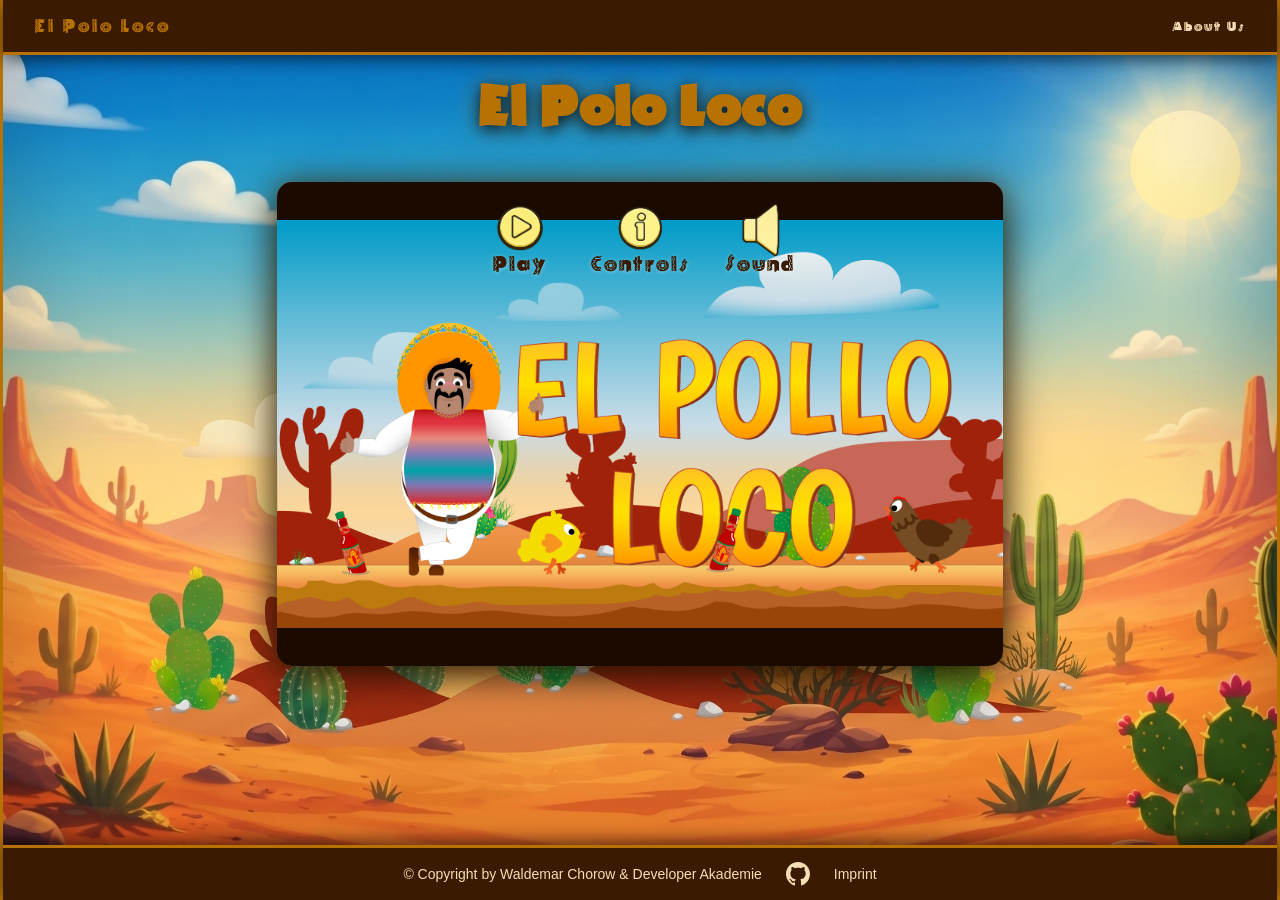
<file: index.html>
<!DOCTYPE html>
<html translate="no" lang="en">    
<head>
    <meta charset="UTF-8">
    <meta name="viewport" content="width=device-width, initial-scale=1.0">
    <title>El Polo Loco</title>
    <link rel="icon" href="assets/img/10_icons/favIcon.png" type="image/png">
    <link rel="shortcut icon" href="assets/img/10_icons/favIcon.png" type="image/png">
    <link rel="stylesheet" href="style.css">
    <link rel="stylesheet" href="styles/overlays.css">
    <link rel="stylesheet" href="styles/assets.css">
    <link rel="stylesheet" href="styles/mobile-responsiv.css">
    <script src="scripts/models/audio-manager.class.js"></script>
    <script src="scripts/models/drawable-objects.class.js"></script>
    <script src="scripts/models/movable.object.class.js"></script>
    <script src="scripts/models/layers.class.js"></script>
    <script src="scripts/models/clouds.class.js"></script>
    <script src="scripts/models/character.class.js"></script>
    <script src="scripts/models/chicken.class.js"></script>
    <script src="scripts/models/chicken-small.class.js"></script>
    <script src="scripts/models/endboss.class.js"></script>
    <script src="scripts/models/status-bar.class.js"></script>
    <script src="scripts/models/health-bar-boss.class.js"></script>
    <script src="scripts/models/bottle-status-bar.class.js"></script>
    <script src="scripts/models/coin-score.class.js"></script>
    <script src="scripts/models/coin.class.js"></script>
    <script src="scripts/models/bottle.class.js"></script>
    <script src="scripts/models/world.class.js"></script>
    <script src="scripts/models/background.class.js"></script> 
    <script src="scripts/models/keyboard.class.js"></script> 
    <script src="scripts/models/level.class.js"></script>
    <script src="scripts/levels/level1.js"></script>
    <script src="scripts/models/throwable-object.class.js"></script>
    <script src="scripts/models/action-icons.class.js"></script>
    <script src="scripts/models/start-screen.class.js"></script>
    <script src="scripts/models/mobile-controls.class.js"></script>
    <script src="scripts/game.js"></script>
    
</head>
<body onload="init()" id="Wrapper">

    <!-- Rotate Device Overlay -->
    <div id="rotate-overlay">
        <div class="rotate-icon">📱</div>
        <h2>Please rotate your device</h2>
        <p>For the best gaming experience, please rotate to landscape mode.</p>
    </div>

    <!-- About Us Modal -->
    <div id="about-modal">
        <div id="about-content">
            <button id="about-close" onclick="document.getElementById('about-modal').classList.remove('open')">&times;</button>
            <h2>About Us</h2>
            <p>El Polo Loco is a jump-and-run game developed as part of the <strong>Developer Akademie</strong> training program.</p>
            <p>Developed by <strong>Waldemar Chorow</strong> with passion for games and clean code.</p>
        </div>
    </div>

    <div id="page-bg">
    <nav id="navbar">
        <div id="navbar-inner">
            <span id="nav-brand">El Polo Loco</span>
            <ul id="nav-links">
                <li><a href="#" onclick="document.getElementById('about-modal').classList.add('open'); return false;">About Us</a></li>
            </ul>
        </div>
    </nav>
    <h1>El Polo Loco</h1>

    <div id="game-container">
        <div id="game-toolbar">
            <div id="action-icons-left">
                <button id="btn-home" onclick="goHome()">
                    <img src="assets/img/10_icons/homeIcon.png" alt="Home">
                </button>
                <button id="btn-pause" onclick="ActionIcons.togglePause()">
                    <img id="icon-pause" src="assets/img/10_icons/pauseIcon.png" alt="Pause">
                </button>
                <button id="btn-restart" onclick="ActionIcons.restart()">
                    <img src="assets/img/10_icons/restartIcon.png" alt="Restart">
                </button>
                <button id="btn-info" onclick="ActionIcons.toggleInfo()">
                    <img src="assets/img/10_icons/infoIcon.png" alt="Info">
                </button>
                <button id="btn-sound" onclick="ActionIcons.toggleSound()">
                    <img id="icon-sound" src="assets/img/10_icons/soundOnIcon.png" alt="Sound">
                </button>
                <div class="slider-group">
                    <input id="music-slider" type="range" min="0" max="1" step="0.05" value="0.4"
                        oninput="ActionIcons.setMusicVolume(this.value)">
                    <label for="music-slider">Music</label>
                </div>
                <div class="slider-group">
                    <input id="sfx-slider" type="range" min="0" max="1" step="0.05" value="0.3"
                        oninput="ActionIcons.setSfxVolume(this.value)">
                    <label for="sfx-slider">Sounds</label>
                </div>
            </div>
            <div id="action-icons">
            </div>
        </div>
        <div id="canvas-wrapper">
            <canvas id="canvas" width="720" height="480"></canvas>

            <!-- Info overlay (controls) - identical to start screen -->
            <div id="game-info-overlay">
                <button id="game-info-close" onclick="ActionIcons.toggleInfo()">✕</button>
            </div>

            <!-- Mobile Controls (visible only in landscape on touch devices) -->
            <div id="mobile-controls">
                <div id="mobile-controls-left">
                    <button id="btn-mobile-left" class="mobile-btn"
                        ontouchstart="MobileControls.press('LEFT', event)"
                        ontouchend="MobileControls.release('LEFT', event)"
                        ontouchcancel="MobileControls.release('LEFT', event)"
                        oncontextmenu="return false">←</button>
                    <button id="btn-mobile-right" class="mobile-btn"
                        ontouchstart="MobileControls.press('RIGHT', event)"
                        ontouchend="MobileControls.release('RIGHT', event)"
                        ontouchcancel="MobileControls.release('RIGHT', event)"
                        oncontextmenu="return false">→</button>
                </div>
                <div id="mobile-controls-right">
                    <button id="btn-mobile-jump" class="mobile-btn"
                        ontouchstart="MobileControls.press('SPACE', event)"
                        ontouchend="MobileControls.release('SPACE', event)"
                        ontouchcancel="MobileControls.release('SPACE', event)"
                        oncontextmenu="return false">↑</button>
                    <button id="btn-mobile-throw" class="mobile-btn mobile-btn-bottle"
                        ontouchstart="MobileControls.press('D', event)"
                        ontouchend="MobileControls.release('D', event)"
                        ontouchcancel="MobileControls.release('D', event)"
                        oncontextmenu="return false">
                        <img src="assets/img/6_salsa_bottle/salsa_bottle.png" alt="Throw">
                    </button>
                </div>
            </div>

            <!-- You Win Overlay -->
            <div id="you-win-screen">
                <img id="you-win-img" src="assets/img/You won, you lost/You Win A.png" alt="You Win">
                <button id="you-win-restart" onclick="restartGame()">
                    <img src="assets/img/10_icons/restartIcon.png" alt="Restart">
                </button>
                <button id="you-win-home" onclick="goHome()">
                    <img src="assets/img/10_icons/homeIcon.png" alt="Home">
                </button>
            </div>

            <!-- Game Over Overlay -->
            <div id="game-over-screen">
                <img id="game-over-img" src="assets/img/You won, you lost/Game Over.png" alt="Game Over">
                <button id="game-over-restart" onclick="restartGame()">
                    <img src="assets/img/10_icons/restartIcon.png" alt="Restart">
                </button>
                <button id="game-over-home" onclick="goHome()">
                    <img src="assets/img/10_icons/homeIcon.png" alt="Home">
                </button>
            </div>

            <!-- Start Screen Overlay -->
            <div id="start-screen">
                <img id="start-screen-bg" src="assets/img/9_intro_outro_screens/start/startscreen_2.png" alt="Start">
                <div id="start-screen-buttons">
                    <button id="start-play-btn" onclick="StartScreen.play()">
                        <img src="assets/img/10_icons/playIcon.png" alt="Play">
                        <span>Play</span>
                    </button>
                    <button id="start-info-btn" onclick="StartScreen.toggleInfo()">
                        <img src="assets/img/10_icons/infoIcon.png" alt="Info">
                        <span>Controls</span>
                    </button>
                    <button id="start-sound-btn" onclick="StartScreen.toggleSound(event)">
                        <img id="start-icon-sound" src="assets/img/10_icons/soundOnIcon.png" alt="Sound">
                        <span>Sound</span>
                    </button>
                </div>
                <div id="start-info-overlay">
                    <button id="start-info-close" onclick="StartScreen.toggleInfo()">✕</button>
                </div>
            </div>
        </div>
    </div>

    <footer id="main-footer">
        <div id="footer-inner">
            <span>&copy; Copyright by Waldemar Chorow &amp; Developer Akademie</span>
            <a href="https://github.com/WaldemarChorow" target="_blank" rel="noopener" id="github-link" aria-label="GitHub">
                <svg id="github-icon" viewBox="0 0 24 24" xmlns="http://www.w3.org/2000/svg">
                    <path d="M12 0C5.37 0 0 5.37 0 12c0 5.31 3.435 9.795 8.205 11.385.6.105.825-.255.825-.57 0-.285-.015-1.23-.015-2.235-3.015.555-3.795-.735-4.035-1.41-.135-.345-.72-1.41-1.23-1.695-.42-.225-1.02-.78-.015-.795.945-.015 1.62.87 1.845 1.23 1.08 1.815 2.805 1.305 3.495.99.105-.78.42-1.305.765-1.605-2.67-.3-5.46-1.335-5.46-5.925 0-1.305.465-2.385 1.23-3.225-.12-.3-.54-1.53.12-3.18 0 0 1.005-.315 3.3 1.23.96-.27 1.98-.405 3-.405s2.04.135 3 .405c2.295-1.56 3.3-1.23 3.3-1.23.66 1.65.24 2.88.12 3.18.765.84 1.23 1.905 1.23 3.225 0 4.605-2.805 5.625-5.475 5.925.435.375.81 1.095.81 2.22 0 1.605-.015 2.895-.015 3.3 0 .315.225.69.825.57A12.02 12.02 0 0 0 24 12c0-6.63-5.37-12-12-12z"/>
                </svg>
            </a>
            <a href="impressum.html" id="footer-impressum">Imprint</a>
        </div>
    </footer>
    </div>

</body>
</html>
</file>
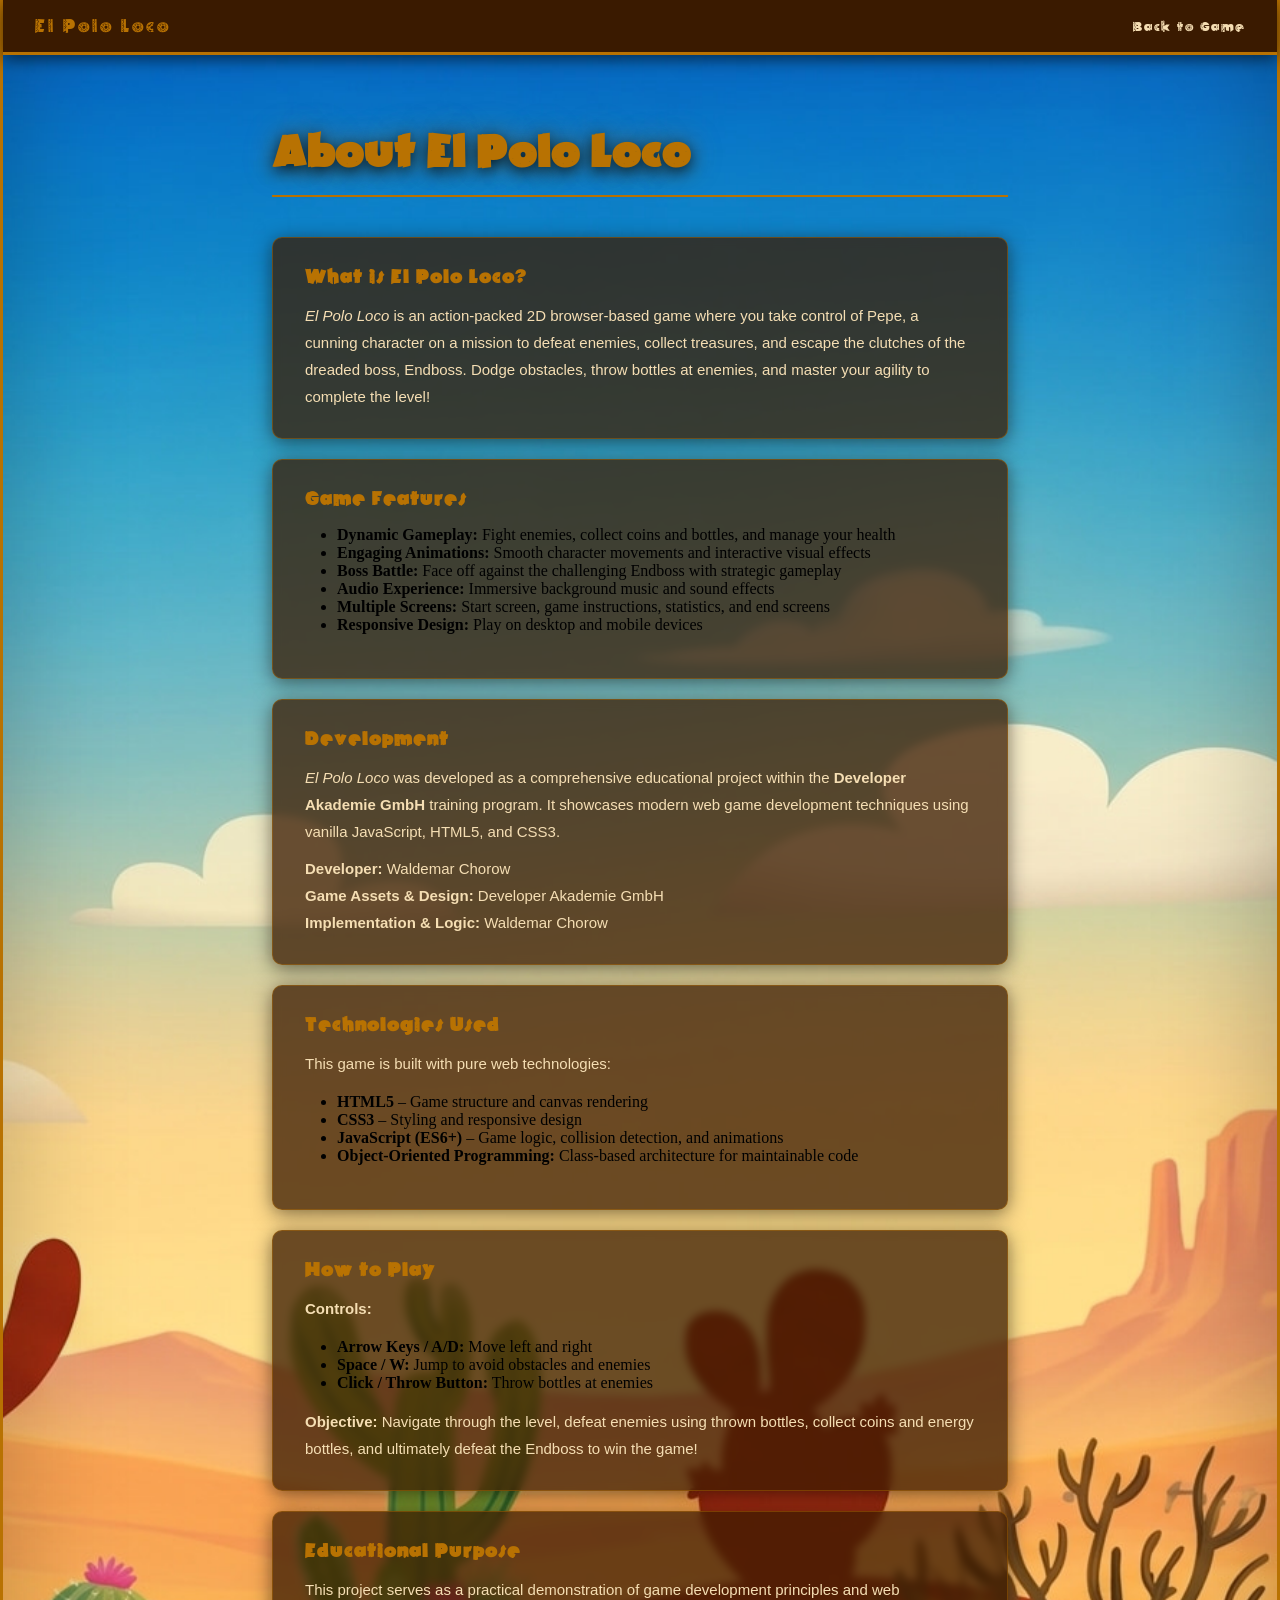
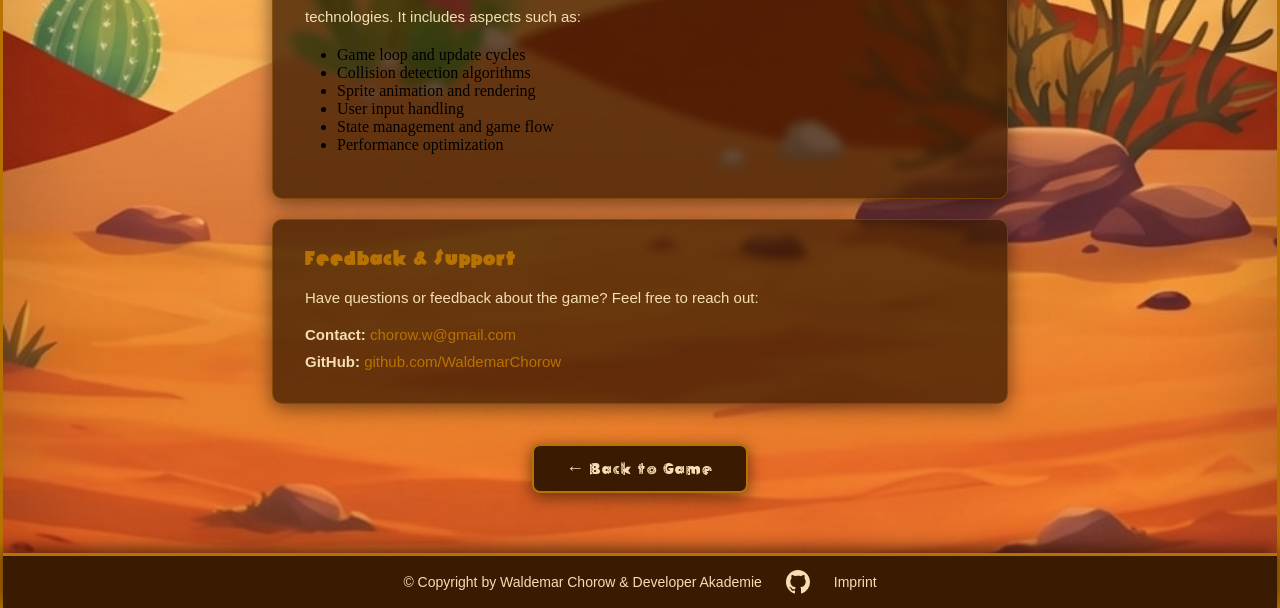
<file: about.html>
<!DOCTYPE html>
<html translate="no" lang="en">
<head>
    <meta charset="UTF-8">
    <meta name="viewport" content="width=device-width, initial-scale=1.0">
    <title>About Us – El Polo Loco</title>
    <link rel="icon" href="assets/img/10_icons/favIcon.png" type="image/png">
    <link rel="stylesheet" href="style.css">
    <link rel="stylesheet" href="impressum.css">
</head>
<body>

    <div id="page-bg">

        <nav id="navbar">
            <div id="navbar-inner">
                <a href="index.html" id="nav-brand">El Polo Loco</a>
                <ul id="nav-links">
                    <li><a href="index.html">Back to Game</a></li>
                </ul>
            </div>
        </nav>

        <main id="impressum-main">
            <h1 id="impressum-title">About El Polo Loco</h1>

            <section class="imp-section">
                <h2>What is El Polo Loco?</h2>
                <p>
                    <em>El Polo Loco</em> is an action-packed 2D browser-based game where you take control of Pepe,
                    a cunning character on a mission to defeat enemies, collect treasures, and escape the clutches
                    of the dreaded boss, Endboss. Dodge obstacles, throw bottles at enemies, and master your agility
                    to complete the level!
                </p>
            </section>

            <section class="imp-section">
                <h2>Game Features</h2>
                <ul style="padding-left: 2rem;">
                    <li><strong>Dynamic Gameplay:</strong> Fight enemies, collect coins and bottles, and manage your health</li>
                    <li><strong>Engaging Animations:</strong> Smooth character movements and interactive visual effects</li>
                    <li><strong>Boss Battle:</strong> Face off against the challenging Endboss with strategic gameplay</li>
                    <li><strong>Audio Experience:</strong> Immersive background music and sound effects</li>
                    <li><strong>Multiple Screens:</strong> Start screen, game instructions, statistics, and end screens</li>
                    <li><strong>Responsive Design:</strong> Play on desktop and mobile devices</li>
                </ul>
            </section>

            <section class="imp-section">
                <h2>Development</h2>
                <p>
                    <em>El Polo Loco</em> was developed as a comprehensive educational project within the
                    <strong>Developer Akademie GmbH</strong> training program. It showcases modern web game development
                    techniques using vanilla JavaScript, HTML5, and CSS3.
                </p>
                <p>
                    <strong>Developer:</strong> Waldemar Chorow<br>
                    <strong>Game Assets & Design:</strong> Developer Akademie GmbH<br>
                    <strong>Implementation & Logic:</strong> Waldemar Chorow
                </p>
            </section>

            <section class="imp-section">
                <h2>Technologies Used</h2>
                <p>
                    This game is built with pure web technologies:
                </p>
                <ul style="padding-left: 2rem;">
                    <li><strong>HTML5</strong> – Game structure and canvas rendering</li>
                    <li><strong>CSS3</strong> – Styling and responsive design</li>
                    <li><strong>JavaScript (ES6+)</strong> – Game logic, collision detection, and animations</li>
                    <li><strong>Object-Oriented Programming:</strong> Class-based architecture for maintainable code</li>
                </ul>
            </section>

            <section class="imp-section">
                <h2>How to Play</h2>
                <p>
                    <strong>Controls:</strong>
                </p>
                <ul style="padding-left: 2rem;">
                    <li><strong>Arrow Keys / A/D:</strong> Move left and right</li>
                    <li><strong>Space / W:</strong> Jump to avoid obstacles and enemies</li>
                    <li><strong>Click / Throw Button:</strong> Throw bottles at enemies</li>
                </ul>
                <p>
                    <strong>Objective:</strong> Navigate through the level, defeat enemies using thrown bottles,
                    collect coins and energy bottles, and ultimately defeat the Endboss to win the game!
                </p>
            </section>

            <section class="imp-section">
                <h2>Educational Purpose</h2>
                <p>
                    This project serves as a practical demonstration of game development principles and web technologies.
                    It includes aspects such as:
                </p>
                <ul style="padding-left: 2rem;">
                    <li>Game loop and update cycles</li>
                    <li>Collision detection algorithms</li>
                    <li>Sprite animation and rendering</li>
                    <li>User input handling</li>
                    <li>State management and game flow</li>
                    <li>Performance optimization</li>
                </ul>
            </section>

            <section class="imp-section">
                <h2>Feedback & Support</h2>
                <p>
                    Have questions or feedback about the game? Feel free to reach out:
                </p>
                <p>
                    <strong>Contact:</strong> <a href="mailto:chorow.w@gmail.com">chorow.w@gmail.com</a><br>
                    <strong>GitHub:</strong> <a href="https://github.com/WaldemarChorow" target="_blank">github.com/WaldemarChorow</a>
                </p>
            </section>

            <div class="imp-back">
                <a href="index.html" class="imp-btn">← Back to Game</a>
            </div>
        </main>

        <footer id="main-footer">
            <div id="footer-inner">
                <span>&copy; Copyright by Waldemar Chorow &amp; Developer Akademie</span>
                <a href="https://github.com/WaldemarChorow" target="_blank" rel="noopener" id="github-link" aria-label="GitHub">
                    <svg id="github-icon" viewBox="0 0 24 24" xmlns="http://www.w3.org/2000/svg">
                        <path d="M12 0C5.37 0 0 5.37 0 12c0 5.31 3.435 9.795 8.205 11.385.6.105.825-.255.825-.57 0-.285-.015-1.23-.015-2.235-3.015.555-3.795-.735-4.035-1.41-.135-.345-.72-1.41-1.23-1.695-.42-.225-1.02-.78-.015-.795.945-.015 1.62.87 1.845 1.23 1.08 1.815 2.805 1.305 3.495.99.105-.78.42-1.305.765-1.605-2.67-.3-5.46-1.335-5.46-5.925 0-1.305.465-2.385 1.23-3.225-.12-.3-.54-1.53.12-3.18 0 0 1.005-.315 3.3 1.23.96-.27 1.98-.405 3-.405s2.04.135 3 .405c2.295-1.56 3.3-1.23 3.3-1.23.66 1.65.24 2.88.12 3.18.765.84 1.23 1.905 1.23 3.225 0 4.605-2.805 5.625-5.475 5.925.435.375.81 1.095.81 2.22 0 1.605-.015 2.895-.015 3.3 0 .315.225.69.825.57A12.02 12.02 0 0 0 24 12c0-6.63-5.37-12-12-12z"/>
                    </svg>
                </a>
                <a href="impressum.html" id="footer-impressum">Imprint</a>
            </div>
        </footer>

    </div><!-- /page-bg -->

</body>
</html>
</file>
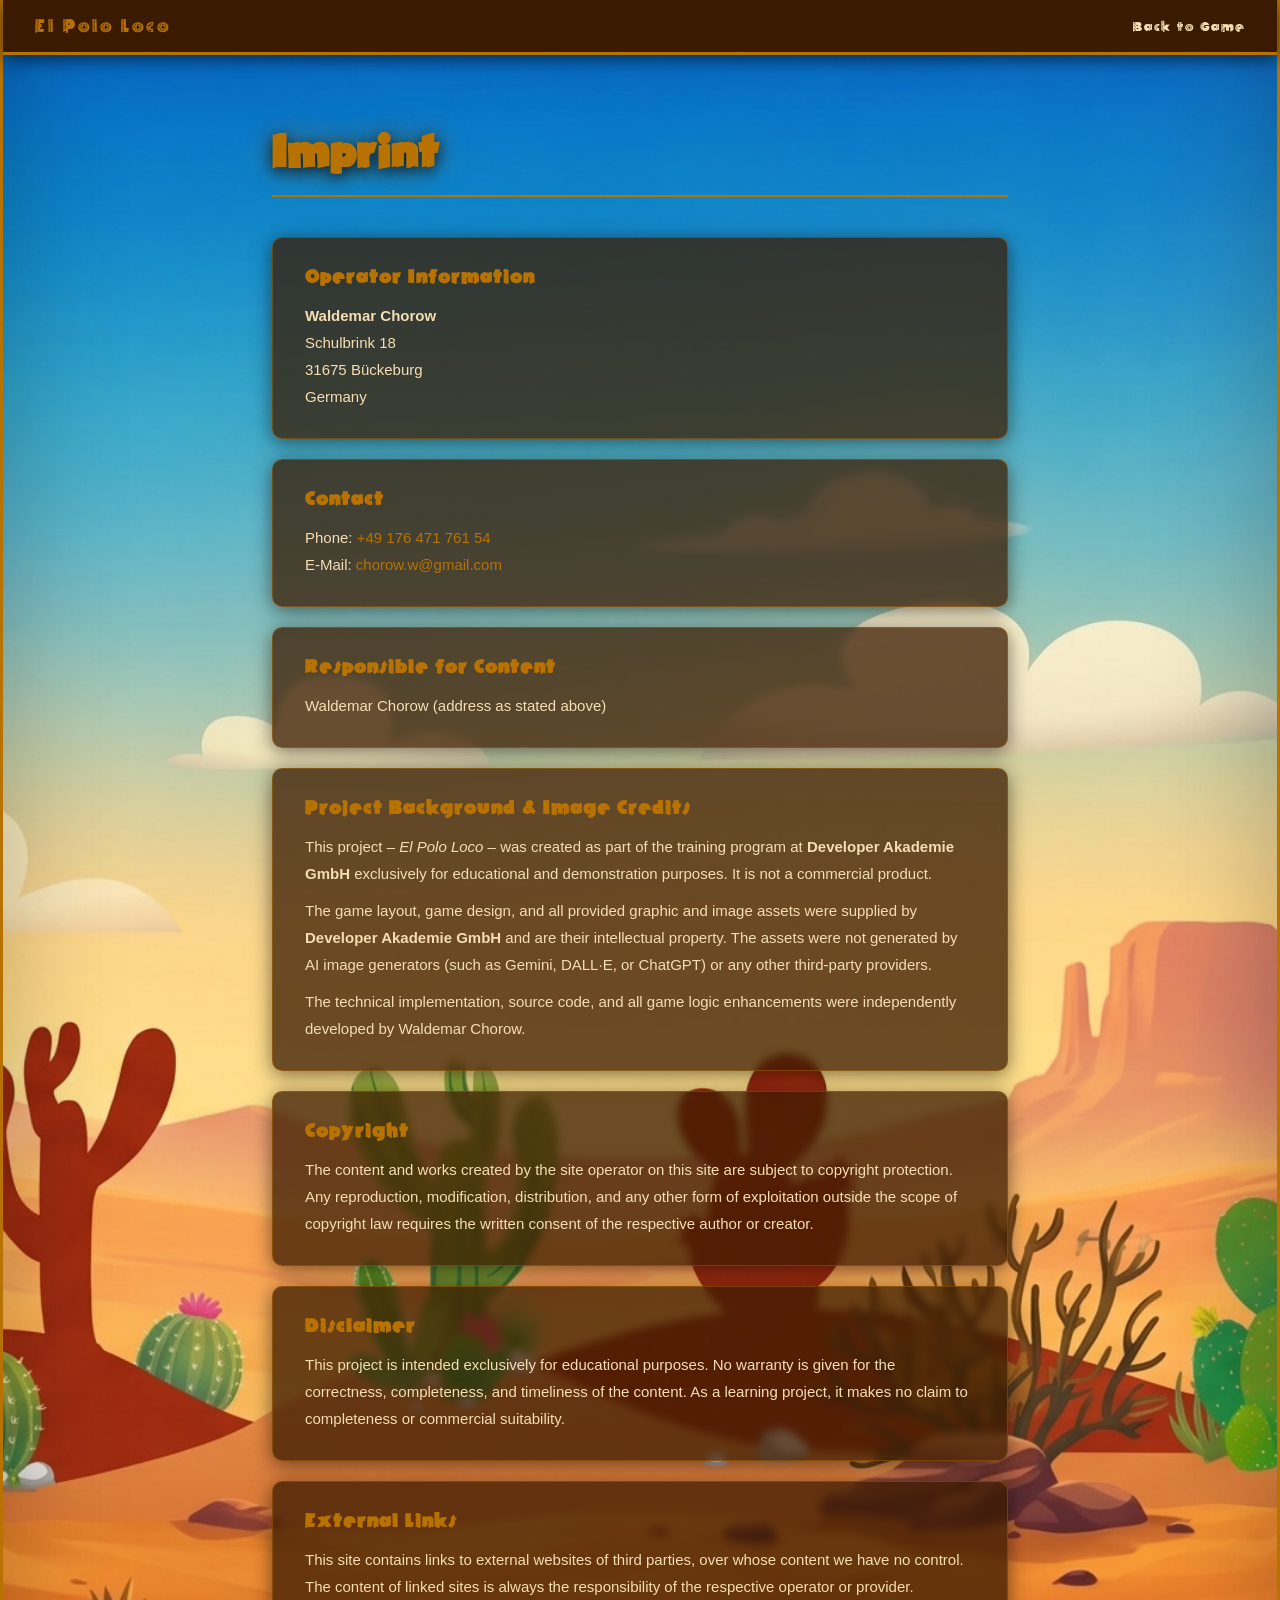
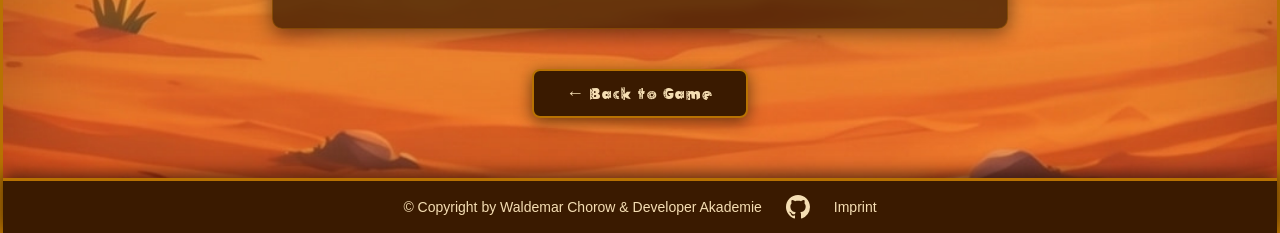
<file: impressum.html>
<!DOCTYPE html>
<html translate="no" lang="en">
<head>
    <meta charset="UTF-8">
    <meta name="viewport" content="width=device-width, initial-scale=1.0">
    <title>Imprint – El Polo Loco</title>
    <link rel="icon" href="assets/img/10_icons/favIcon.png" type="image/png">
    <link rel="stylesheet" href="style.css">
    <link rel="stylesheet" href="impressum.css">
</head>
<body>

    <div id="page-bg">

        <nav id="navbar">
            <div id="navbar-inner">
                <a href="index.html" id="nav-brand">El Polo Loco</a>
                <ul id="nav-links">
                    <li><a href="index.html">Back to Game</a></li>
                </ul>
            </div>
        </nav>

        <main id="impressum-main">
            <h1 id="impressum-title">Imprint</h1>

            <section class="imp-section">
                <h2>Operator Information</h2>
                <p>
                    <strong>Waldemar Chorow</strong><br>
                    Schulbrink 18<br>
                    31675 Bückeburg<br>
                    Germany
                </p>
            </section>

            <section class="imp-section">
                <h2>Contact</h2>
                <p>
                    Phone: <a href="tel:+4917647176154">+49 176 471 761 54</a><br>
                    E-Mail: <a href="mailto:chorow.w@gmail.com">chorow.w@gmail.com</a>
                </p>
            </section>

            <section class="imp-section">
                <h2>Responsible for Content</h2>
                <p>Waldemar Chorow (address as stated above)</p>
            </section>

            <section class="imp-section">
                <h2>Project Background &amp; Image Credits</h2>
                <p>
                    This project – <em>El Polo Loco</em> – was created as part of the training program at
                    <strong>Developer Akademie GmbH</strong> exclusively for educational and
                    demonstration purposes. It is not a commercial product.
                </p>
                <p>
                    The game layout, game design, and all provided graphic and image assets were
                    supplied by <strong>Developer Akademie GmbH</strong> and are their intellectual property.
                    The assets were not generated by AI image generators (such as Gemini, DALL·E, or ChatGPT)
                    or any other third-party providers.
                </p>
                <p>
                    The technical implementation, source code, and all game logic enhancements were
                    independently developed by Waldemar Chorow.
                </p>
            </section>

            <section class="imp-section">
                <h2>Copyright</h2>
                <p>
                    The content and works created by the site operator on this site are subject to
                    copyright protection. Any reproduction, modification, distribution, and any other
                    form of exploitation outside the scope of copyright law requires the written consent
                    of the respective author or creator.
                </p>
            </section>

            <section class="imp-section">
                <h2>Disclaimer</h2>
                <p>
                    This project is intended exclusively for educational purposes. No warranty is given
                    for the correctness, completeness, and timeliness of the content. As a learning project,
                    it makes no claim to completeness or commercial suitability.
                </p>
            </section>

            <section class="imp-section">
                <h2>External Links</h2>
                <p>
                    This site contains links to external websites of third parties, over whose content
                    we have no control. The content of linked sites is always the responsibility of the
                    respective operator or provider.
                </p>
            </section>

            <div class="imp-back">
                <a href="index.html" class="imp-btn">← Back to Game</a>
            </div>
        </main>

        <footer id="main-footer">
            <div id="footer-inner">
                <span>&copy; Copyright by Waldemar Chorow &amp; Developer Akademie</span>
                <a href="https://github.com/WaldemarChorow" target="_blank" rel="noopener" id="github-link" aria-label="GitHub">
                    <svg id="github-icon" viewBox="0 0 24 24" xmlns="http://www.w3.org/2000/svg">
                        <path d="M12 0C5.37 0 0 5.37 0 12c0 5.31 3.435 9.795 8.205 11.385.6.105.825-.255.825-.57 0-.285-.015-1.23-.015-2.235-3.015.555-3.795-.735-4.035-1.41-.135-.345-.72-1.41-1.23-1.695-.42-.225-1.02-.78-.015-.795.945-.015 1.62.87 1.845 1.23 1.08 1.815 2.805 1.305 3.495.99.105-.78.42-1.305.765-1.605-2.67-.3-5.46-1.335-5.46-5.925 0-1.305.465-2.385 1.23-3.225-.12-.3-.54-1.53.12-3.18 0 0 1.005-.315 3.3 1.23.96-.27 1.98-.405 3-.405s2.04.135 3 .405c2.295-1.56 3.3-1.23 3.3-1.23.66 1.65.24 2.88.12 3.18.765.84 1.23 1.905 1.23 3.225 0 4.605-2.805 5.625-5.475 5.925.435.375.81 1.095.81 2.22 0 1.605-.015 2.895-.015 3.3 0 .315.225.69.825.57A12.02 12.02 0 0 0 24 12c0-6.63-5.37-12-12-12z"/>
                    </svg>
                </a>
                <a href="impressum.html" id="footer-impressum">Imprint</a>
            </div>
        </footer>

    </div><!-- /page-bg -->

</body>
</html>
</file>
<file: style.css>
@font-face {
    font-family: 'Elliott';
    src: url('assets/fonts/ELRIOTT2.TTF') format('truetype');
    font-weight: normal;
    font-style: normal;
    font-display: swap;
}

body {
    margin: 0;
    background-color: #3a1a00;
    display: flex;
    flex-direction: column;
    align-items: center;
    min-height: 100vh;
}

#page-bg {
    width: 100%;
    max-width: 1440px;
    background-image: url(assets/img/5_background/gameBackgroundIMG.jpg);
    background-repeat: no-repeat;
    background-position: center top;
    background-size: cover;
    border-left: 3px solid #b87202;
    border-right: 3px solid #b87202;
    box-sizing: border-box;
    display: flex;
    flex-direction: column;
    align-items: center;
    flex: 1;
    box-shadow: 0 0 60px rgba(0, 0, 0, 0.8), inset 0 0 120px rgba(0, 0, 0, 0.25);
}

#game-container {
    display: flex;
    flex-direction: column;
    align-items: flex-start;
    position: relative;
}

#canvas-wrapper {
    position: relative;
    line-height: 0;
    margin-bottom: 25px;
}

canvas {
    background-color: #000;
    display: block;
    border: 3px solid #b87202;
    border-radius: 15px;
    box-sizing: border-box;
    box-shadow: 0 8px 40px rgba(0, 0, 0, 0.9), 0 0 24px rgba(184, 114, 2, 0.35);
}

/* ── Toolbar ── */
#game-toolbar {
    display: none;
    flex-direction: row;
    justify-content: space-between;
    align-items: center;
    width: 100%;
    padding: 6px 0;
    box-sizing: border-box;
}

/* ── Navbar ── */
#navbar {
    width: 100%;
    background-color: #3a1a00;
    border-bottom: 3px solid #b87202;
    height: 52px;
    display: flex;
    justify-content: center;
    box-shadow: 0 4px 16px rgba(0, 0, 0, 0.6);
}

#navbar-inner {
    width: 100%;
    max-width: 1440px;
    display: flex;
    align-items: center;
    justify-content: space-between;
    padding: 0 32px;
    box-sizing: border-box;
}

#nav-brand {
    font-family: 'Elliott', sans-serif;
    color: #b87202;
    font-size: 22px;
    letter-spacing: 2px;
}

#nav-links {
    list-style: none;
    margin: 0;
    padding: 0;
    display: flex;
    gap: 28px;
}

#nav-links li a {
    font-family: 'Elliott', sans-serif;
    color: #f5deb3;
    text-decoration: none;
    font-size: 16px;
    letter-spacing: 1px;
    transition: color 0.2s;
}

#nav-links li a:hover {
    color: #b87202;
}

/* ── Footer ── */
#main-footer {
    width: 100%;
    background-color: #3a1a00;
    border-top: 3px solid #b87202;
    display: flex;
    justify-content: center;
    margin-top: auto;
    box-sizing: border-box;
    box-shadow: 0 -4px 16px rgba(0, 0, 0, 0.6);
}

#footer-inner {
    width: 100%;
    max-width: 1440px;
    display: flex;
    align-items: center;
    justify-content: center;
    gap: 24px;
    padding: 14px 32px;
    box-sizing: border-box;
    font-family: sans-serif;
    font-size: 14px;
    color: #f5deb3;
}

#github-link {
    display: flex;
    align-items: center;
}

#github-icon {
    width: 24px;
    height: 24px;
    fill: #f5deb3;
    transition: fill 0.2s;
}

#github-link:hover #github-icon {
    fill: #b87202;
}

#footer-impressum {
    color: #f5deb3;
    text-decoration: none;
    font-family: sans-serif;
    transition: color 0.2s;
}

#footer-impressum:hover {
    color: #b87202;
}

h1 {
    font-family: "Elliott", sans-serif;
    color: #b87202;
    margin-top: 20px;
    font-size: 64px;
    text-shadow: 0 4px 16px rgba(0, 0, 0, 0.8), 0 0 32px rgba(184, 114, 2, 0.4);
}
</file>
<file: styles/overlays.css>
/* ── You Win / Game Over screens ── */
#you-win-screen {
    display: none;
    position: absolute;
    inset: 0;
    border-radius: 15px;
    z-index: 20;
    flex-direction: column;
    align-items: center;
    justify-content: center;
    gap: 0px;
}

#you-win-screen.visible {
    display: flex;
}

#you-win-img {
    width: 40%;
    max-width: 560px;
    object-fit: contain;
    filter: drop-shadow(0 8px 32px rgba(0,0,0,0.9));
}

#you-win-restart,
#game-over-restart {
    background: none;
    border: none;
    cursor: pointer;
    transition: transform 0.15s;
    position: absolute;
    top: 80%;
    left: 40%;
    transform: translate(-50%, -50%);
    width: 12%;
    aspect-ratio: 1 / 1;
    z-index: 21;
    padding: 0;
}

#you-win-restart img,
#game-over-restart img {
    width: 100%;
    height: 100%;
    display: block;
    filter: drop-shadow(0 4px 12px rgba(0,0,0,0.8));
}

#you-win-restart:hover,
#game-over-restart:hover {
    transform: translate(-50%, -50%) scale(1.15);
}

#you-win-home,
#game-over-home {
    background: none;
    border: none;
    cursor: pointer;
    transition: transform 0.15s;
    position: absolute;
    top: 80%;
    left: 60%;
    transform: translate(-50%, -50%);
    width: 12%;
    aspect-ratio: 1 / 1;
    z-index: 21;
    padding: 0;
}

#you-win-home img,
#game-over-home img {
    width: 100%;
    height: 100%;
    display: block;
}

#you-win-home:hover,
#game-over-home:hover {
    transform: translate(-50%, -50%) scale(1.15);
}

#game-over-screen {
    display: none;
    position: absolute;
    inset: 0;
    border-radius: 15px;
    z-index: 20;
    flex-direction: column;
    align-items: center;
    justify-content: center;
    gap: 0px;
}

#game-over-screen.visible {
    display: flex;
}

#game-over-img {
    width: 40%;
    max-width: 560px;
    object-fit: contain;
    filter: drop-shadow(0 8px 32px rgba(0,0,0,0.9));
}

/* ── Start screen ── */
#start-screen {
    position: absolute;
    inset: 0;
    border-radius: 15px;
    overflow: hidden;
    z-index: 10;
}

#start-screen-bg {
    display: block;
    width: 100%;
    height: 100%;
    object-fit: contain;
    background: #1a0a00;
}

#start-screen-buttons {
    position: absolute;
    top: 0px;
    left: 50%;
    transform: translateX(-50%);
    display: flex;
    gap: 12px;
    z-index: 11;
}

#start-screen-buttons button {
    display: flex;
    flex-direction: column;
    align-items: center;
    background: none;
    border: none;
    padding: 0px 16px;
    cursor: pointer;
    transition: transform 0.15s;
}

#start-screen-buttons button:hover {
    transform: scale(1.1);
}

#start-screen-buttons img {
    width: 72px;
    height: 72px;
    display: block;
}

#start-screen-buttons span {
    font-family: 'Elliott', sans-serif;
    color: #3a1a00;
    font-size: 25px;
    letter-spacing: 1px;
    text-shadow: 0 1px 4px rgba(255,255,255,0.4);
}

/* ── Info overlays ── */
#start-info-overlay {
    display: none;
    position: absolute;
    width: 100%;
    height: 100%;
    inset: 0;
    z-index: 12;
    border-radius: 15px;
    overflow: hidden;
    background-image: url('../assets/img/5_background/infoControl.jpg');
    background-size: cover;
    background-repeat: no-repeat;
    background-position: center center;
}

#start-info-close {
    position: absolute;
    top: 12px;
    right: 12px;
    background: rgba(58,26,0,0.9);
    border: 2px solid #b87202;
    border-radius: 8px;
    color: #b87202;
    font-size: 22px;
    padding: 4px 12px;
    cursor: pointer;
    z-index: 13;
    transition: background 0.2s, color 0.2s;
}

#start-info-close:hover {
    background: #b87202;
    color: #3a1a00;
}

#game-info-overlay {
    display: none;
    position: absolute;
    width: 100%;
    height: 100%;
    inset: 0;
    z-index: 12;
    border-radius: 15px;
    overflow: hidden;
    background-image: url('../assets/img/5_background/infoControl.jpg');
    background-size: cover;
    background-repeat: no-repeat;
    background-position: center center;
}

#game-info-close {
    position: absolute;
    top: 12px;
    right: 12px;
    background: rgba(58,26,0,0.9);
    border: 2px solid #b87202;
    border-radius: 8px;
    color: #b87202;
    font-size: 22px;
    padding: 4px 12px;
    cursor: pointer;
    z-index: 13;
    transition: background 0.2s, color 0.2s;
}

#game-info-close:hover {
    background: #b87202;
    color: #3a1a00;
}

/* ── About modal ── */
#about-modal {
    display: none;
    position: fixed;
    inset: 0;
    background: rgba(0,0,0,0.7);
    z-index: 1000;
    justify-content: center;
    align-items: center;
}

#about-modal.open {
    display: flex;
}

#about-content {
    background: #3a1a00;
    border: 3px solid #b87202;
    border-radius: 12px;
    padding: 40px 48px;
    max-width: 480px;
    width: 90%;
    position: relative;
    color: #f5deb3;
    font-family: sans-serif;
    font-size: 16px;
    line-height: 1.7;
    box-shadow: 0 16px 64px rgba(0, 0, 0, 0.85), 0 0 32px rgba(184, 114, 2, 0.2);
}

#about-content h2 {
    font-family: 'Elliott', sans-serif;
    color: #b87202;
    margin-top: 0;
    font-size: 32px;
}

#about-close {
    position: absolute;
    top: 12px;
    right: 16px;
    background: none;
    border: none;
    color: #b87202;
    font-size: 28px;
    cursor: pointer;
    line-height: 1;
}

#about-close:hover {
    color: #fff;
}

/* ── Rotate overlay ── */
#rotate-overlay {
    display: none;
    position: fixed;
    inset: 0;
    width: 100%;
    height: 100dvh;
    background: rgba(0, 0, 0, 0.92);
    z-index: 10000;
    flex-direction: column;
    align-items: center;
    justify-content: center;
    color: #fff;
    text-align: center;
    padding: 2rem;
    box-sizing: border-box;
}

#rotate-overlay.visible {
    display: flex;
}

#rotate-overlay .rotate-icon {
    font-size: clamp(3rem, 15vw, 6rem);
    animation: rotate-hint 2s ease-in-out infinite;
    margin-bottom: 1rem;
}

#rotate-overlay h2 {
    font-size: clamp(1.2rem, 5vw, 1.8rem);
    margin: 0.5rem 0;
}

#rotate-overlay p {
    font-size: clamp(0.9rem, 3vw, 1.1rem);
    opacity: 0.85;
    max-width: 400px;
}

@keyframes rotate-hint {
    0%, 100% { transform: rotate(0deg); }
    50% { transform: rotate(90deg); }
}
</file>
<file: styles/assets.css>
/* ── Toolbar buttons ── */
#btn-home {
    background: none;
    border: none;
    cursor: pointer;
    padding: 0;
    transition: transform 0.15s;
}

#btn-home img {
    width: 50px;
    height: 50px;
    display: block;
}

#btn-home:hover {
    transform: scale(1.15);
}

#action-icons-left,
#action-icons {
    display: flex;
    flex-direction: row;
    gap: 12px;
}

#action-icons-left button,
#action-icons button {
    background: none;
    border: none;
    cursor: pointer;
    padding: 0;
}

#action-icons img {
    width: 55px;
    height: 55px;
    display: block;
    transition: transform 0.1s;
}

#action-icons-left img {
    width: 50px;
    height: 50px;
    display: block;
    transition: transform 0.1s;
}

#action-icons-left button:hover img,
#action-icons button:hover img {
    transform: scale(1.15);
}

/* ── Volume sliders ── */
.slider-group {
    display: flex;
    flex-direction: column;
    align-items: center;
    justify-content: center;
    gap: 10px;
}

.slider-group label {
    font-family: 'Elliott', sans-serif;
    color: #f5deb3;
    font-size: 16px;
    letter-spacing: 1px;
    text-shadow: 0 1px 4px rgba(0,0,0,0.8);
    user-select: none;
}

#music-slider,
#sfx-slider {
    -webkit-appearance: none;
    appearance: none;
    width: 100px;
    height: 6px;
    border-radius: 3px;
    background: #b87202;
    outline: none;
    cursor: pointer;
    align-self: center;
    opacity: 0.85;
    transition: opacity 0.2s;
}

#music-slider:hover,
#sfx-slider:hover {
    opacity: 1;
}

#music-slider::-webkit-slider-thumb,
#sfx-slider::-webkit-slider-thumb {
    -webkit-appearance: none;
    appearance: none;
    width: 24px;
    height: 24px;
    border-radius: 50%;
    background: #f5deb3;
    border: 2px solid #b87202;
    cursor: pointer;
    box-shadow: 0 2px 6px rgba(0,0,0,0.5);
}

#music-slider::-moz-range-thumb,
#sfx-slider::-moz-range-thumb {
    width: 24px;
    height: 24px;
    border-radius: 50%;
    background: #f5deb3;
    border: 2px solid #b87202;
    cursor: pointer;
    box-shadow: 0 2px 6px rgba(0,0,0,0.5);
}

/* ── Mobile controls ── */
#mobile-controls {
    display: none;
    position: absolute;
    inset: 0;
    pointer-events: none;
    z-index: 50;
}

#mobile-controls.visible {
    display: block;
}

#mobile-controls-left {
    position: absolute;
    bottom: 10px;
    left: 20px;
    display: flex;
    gap: 16px;
}

#mobile-controls-right {
    position: absolute;
    bottom: 10px;
    right: 20px;
    display: flex;
    gap: 16px;
}

.mobile-btn {
    pointer-events: auto;
    width: 50px;
    height: 50px;
    border-radius: 50%;
    border: 2px solid rgba(255, 255, 255, 0.6);
    background: rgba(255, 255, 255, 0.15);
    backdrop-filter: blur(8px);
    -webkit-backdrop-filter: blur(8px);
    color: #fff;
    font-size: 32px;
    font-weight: bold;
    cursor: pointer;
    user-select: none;
    -webkit-tap-highlight-color: transparent;
    touch-action: none;
    display: flex;
    align-items: center;
    justify-content: center;
}

.mobile-btn:active {
    background: rgba(255, 255, 255, 0.35);
    transform: scale(0.95);
}

.mobile-btn-bottle img {
    width: 40px;
    height: 40px;
    object-fit: contain;
    filter: drop-shadow(0 0 4px rgba(255, 255, 255, 0.5));
    pointer-events: none;
}
</file>
<file: styles/mobile-responsiv.css>
/* === Global: canvas never overflows viewport === */
canvas {
    max-width: 100%;
    height: auto;
}

/* === Small screens: h1 scaling === */
@media only screen and (max-width: 350px) {
    h1 {
        font-size: 32px;
    }
}

/* === Tablet & smaller (portrait): responsive start screen === */
@media only screen and (max-width: 500px) and (orientation: portrait) {
    h1 {
        font-size: 36px;
        margin-top: 12px;
    }
    #game-container {
        padding: 0 25px;
        box-sizing: border-box;
        width: 100%;
        align-items: stretch;
    }
    #canvas-wrapper {
        width: 100%;
    }
    canvas {
        width: 100%;
        height: auto;
        aspect-ratio: 720 / 480;
    }
    #start-screen-buttons {
        top: -10px;
    }
    #start-screen-buttons button {
        padding: 10px 14px;
    }
    #start-screen-buttons img {
        width: 56px;
        height: 56px;
    }
    #start-screen-buttons span {
        font-size: 16px;
        position: absolute;
        top:55px;
    }
}

/* === Landscape on small/medium screens === */
@media only screen and (max-height: 900px) and (orientation: landscape),
       only screen and (pointer: coarse) and (orientation: landscape) {

    canvas {
        width: 100%;
        height: auto;
        aspect-ratio: 720 / 480;
        display: block;
    }

    #start-screen-buttons {
        top: 12px;
        gap: 20px;
    }
    #start-screen-buttons button {
        padding: 0px 14px;
    }
    #start-screen-buttons img {
        width: 72px;
        height: 72px;
    }
    #start-screen-buttons span {
        font-size: 25px;
        position: absolute;
        top: 58px
    }
}

/* === Very short landscape (phones): canvas fits in height === */
@media only screen and (max-height: 600px) and (orientation: landscape) {
    body {
        min-height: 100dvh;
        overflow: hidden;
    }
    #navbar {
        height: 36px;
    }
    h1 {
        font-size: 60px;
        margin: 2px 0;
    }
    #canvas-wrapper {
        width: auto !important;
        height: calc(100dvh - 100px);
        max-width: 100%;
        margin-bottom: 0 !important;
    }
    #game-container {
        padding: 0 !important;
        align-items: center !important;
    }
    canvas {
        width: auto !important;
        height: 100% !important;
        aspect-ratio: 720 / 480;
    }
    #footer-inner {
        padding: 4px 16px;
        font-size: 11px;
    }
    #main-footer {
        box-shadow: none;
    }
}

/* === Game fullscreen (mobile landscape during gameplay) === */
body.game-fullscreen {
    overflow: hidden;
}
body.game-fullscreen #page-bg {
    max-width: 100%;
    width: 100%;
    border: none;
    box-shadow: none;
    background: #000;
    padding: 0;
}
body.game-fullscreen #navbar,
body.game-fullscreen #main-footer,
body.game-fullscreen h1 {
    display: none;
}
body.game-fullscreen #game-container {
    position: fixed;
    inset: 0;
    width: 100%;
    height: 100dvh;
    display: flex;
    align-items: center;
    justify-content: center;
    background: #000;
    overflow: hidden;
    padding: 0;
}
body.game-fullscreen #canvas-wrapper {
    position: relative;
    width: min(100vw, calc(100dvh * 720 / 480));
    height: min(100dvh, calc(100vw * 480 / 720));
    line-height: 0;
    flex-shrink: 0;
}
body.game-fullscreen canvas {
    width: 100%;
    height: 100%;
    display: block;
    aspect-ratio: auto;
    border-radius: 0;
    border: none;
}
body.game-fullscreen #game-toolbar {
    position: absolute;
    top: 0;
    left: 0;
    right: 0;
    width: 100%;
    z-index: 60;
    background: transparent;
    padding: 8px 12px 0;
    box-sizing: border-box;
    display: flex;
    flex-direction: row;
    justify-content: center;
    pointer-events: none;
}
body.game-fullscreen #action-icons-left {
    gap: 20px;
    pointer-events: auto;
    display: flex;
    flex-direction: row;
    align-items: center;
}
body.game-fullscreen #action-icons {
    display: none;
}
body.game-fullscreen .slider-group {
    gap: 4px;
    pointer-events: auto;
}
body.game-fullscreen .slider-group label {
    font-size: 11px;
}
body.game-fullscreen #music-slider,
body.game-fullscreen #sfx-slider {
    width: 70px;
    height: 5px;
    pointer-events: auto;
}
body.game-fullscreen #music-slider::-webkit-slider-thumb,
body.game-fullscreen #sfx-slider::-webkit-slider-thumb {
    width: 18px;
    height: 18px;
}
body.game-fullscreen #music-slider::-moz-range-thumb,
body.game-fullscreen #sfx-slider::-moz-range-thumb {
    width: 18px;
    height: 18px;
}
body.game-fullscreen #game-toolbar button {
    pointer-events: auto;
    border: none;
    border-radius: 50%;
    width: 40px;
    height: 40px;
    padding: 0;
    display: flex;
    align-items: center;
    justify-content: center;
    box-sizing: border-box;
}
body.game-fullscreen #action-icons img,
body.game-fullscreen #action-icons-left img {
    width: 36px;
    height: 36px;
    filter: none;
    transition: none;
}
body.game-fullscreen #mobile-controls {
    position: absolute;
    inset: 0;
    pointer-events: none;
    z-index: 50;
}
</file>
<file: impressum.css>
#impressum-main {
    width: 100%;
    max-width: 800px;
    padding: 40px 32px 60px;
    box-sizing: border-box;
    flex: 1;
}

#impressum-title {
    font-family: 'Elliott', sans-serif;
    color: #b87202;
    font-size: 52px;
    margin-top: 32px;
    margin-bottom: 40px;
    text-shadow: 0 4px 16px rgba(0,0,0,0.8), 0 0 32px rgba(184,114,2,0.4);
    border-bottom: 2px solid #b87202;
    padding-bottom: 16px;
}

.imp-section {
    background: rgba(58, 26, 0, 0.75);
    border: 1px solid rgba(184, 114, 2, 0.4);
    border-radius: 10px;
    padding: 28px 32px;
    margin-bottom: 20px;
    box-shadow: 0 4px 20px rgba(0,0,0,0.5), 0 0 12px rgba(184,114,2,0.08);
    backdrop-filter: blur(4px);
}

.imp-section h2 {
    font-family: 'Elliott', sans-serif;
    color: #b87202;
    font-size: 22px;
    margin-top: 0;
    margin-bottom: 14px;
    letter-spacing: 1px;
}

.imp-section p {
    color: #f5deb3;
    font-family: sans-serif;
    font-size: 15px;
    line-height: 1.8;
    margin: 0 0 10px;
}

.imp-section p:last-child {
    margin-bottom: 0;
}

.imp-section a {
    color: #b87202;
    text-decoration: none;
    transition: color 0.2s;
}

.imp-section a:hover {
    color: #f5deb3;
}

.imp-back {
    margin-top: 40px;
    text-align: center;
}

.imp-btn {
    display: inline-block;
    font-family: 'Elliott', sans-serif;
    color: #f5deb3;
    background: #3a1a00;
    border: 2px solid #b87202;
    border-radius: 8px;
    padding: 12px 32px;
    font-size: 18px;
    text-decoration: none;
    letter-spacing: 1px;
    box-shadow: 0 4px 16px rgba(0,0,0,0.5), 0 0 12px rgba(184,114,2,0.2);
    transition: background 0.2s, color 0.2s, box-shadow 0.2s;
}

.imp-btn:hover {
    background: #b87202;
    color: #3a1a00;
    box-shadow: 0 6px 24px rgba(0,0,0,0.6), 0 0 20px rgba(184,114,2,0.4);
}

#nav-brand {
    text-decoration: none;
}
</file>
